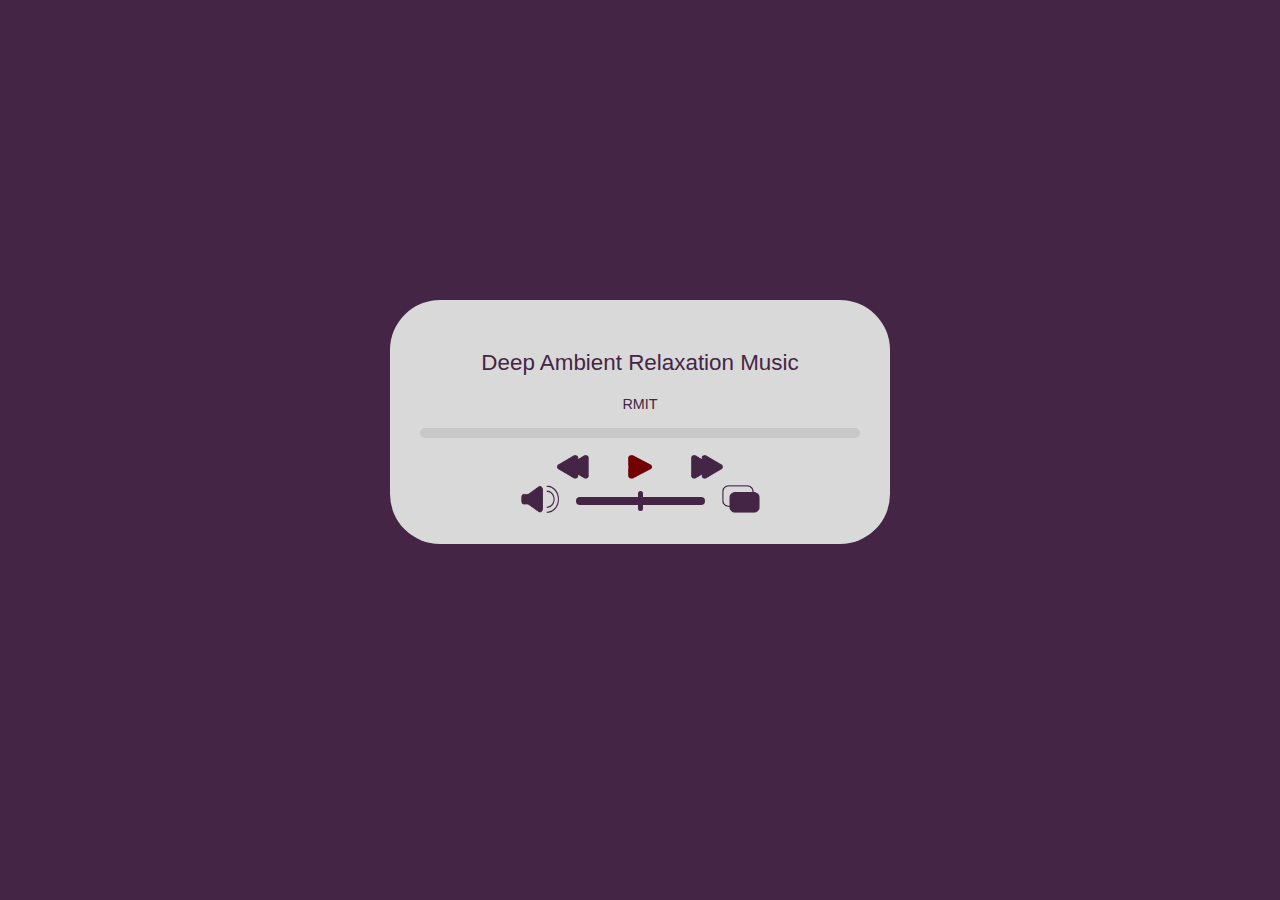
<file: assignment2/index.html>
<!DOCTYPE html>
<html lang="en">
  <head>
    <meta charset="UTF-8" />
    <meta name="viewport" content="width=device-width, initial-scale=1.0" />
    <title>Video player assignment</title>

    <link
      rel="apple-touch-icon"
      sizes="180x180"
      href="/assignment2/assets/images/favcon/apple-touch-icon.png"
    />
    <link
      rel="icon"
      type="image/png"
      sizes="32x32"
      href="/assignment2/assets/images/favcon/favicon-32x32.png"
    />
    <link
      rel="icon"
      type="image/png"
      sizes="16x16"
      href="/assignment2/assets/images/favcon/favicon-16x16.png"
    />
    <link
      rel="manifest"
      href="/assignment2/assets/images/favcon/site.webmanifest"
    />

    <link rel="stylesheet" href="reset.css" />
    <link rel="stylesheet" href="style.css" />
    <script src="script.js" defer></script>
  </head>
  <body>
    <div class="audio-player">
      <div class="player-content">
        <audio
          src="https://ia801507.us.archive.org/33/items/interactive-media-assignment-2-sound/InteractiveMediaAssignment2Sound.mp3"
          id="my-audio"
        ></audio>
        <section class="audio-info">
          <!-- in this section, we display the name of the audio and current playtime -->
          <h1 id="audio-name"></h1>
          <h2 id="audio-artist"></h2>
          <!-- <h1>Current playtime: <span id="audio-time">0.00</span></h1> -->
        </section>
        <div class="progress-bar">
          <span id="progress-bar-fill"></span>
        </div>
        <section class="audio-controls">
          <section class="row1">
            <button id="back-button">
              <img
                id="back-img"
                src="/assignment2/assets/images/back.png"
                alt="Back Button"
                width="32"
                height="24"
              />
            </button>
            <button id="play-pause-button">
              <img
                id="play-pause-img"
                src="/assignment2/assets/images/play.png"
                alt="Play Button"
                width="24"
                height="24"
              />
            </button>
            <button id="forward-button">
              <img
                id="forward-img"
                src="/assignment2/assets/images/next.png"
                alt="Play Button"
                width="32"
                height="24"
              />
            </button>
          </section>
          <section class="row2">
            <button id="volume-button">
              <img
                id="volume-img"
                src="/assignment2/assets/images/sound.png"
                alt="Play Button"
                width="38"
                height="28"
              />
            </button>
            <div class="slider-container">
              <input
                type="range"
                id="volumeSlider"
                value="50"
                min="0"
                max="100"
                step="10"
              />
            </div>
            <button id="pipButton">
              <img
                id="pip-img"
                src="/assignment2/assets/images/pip.png"
                alt="Play Button"
                width="38"
                height="28"
              />
            </button>
          </section>
        </section>
      </div>
    </div>
  </body>
</html>
</file>
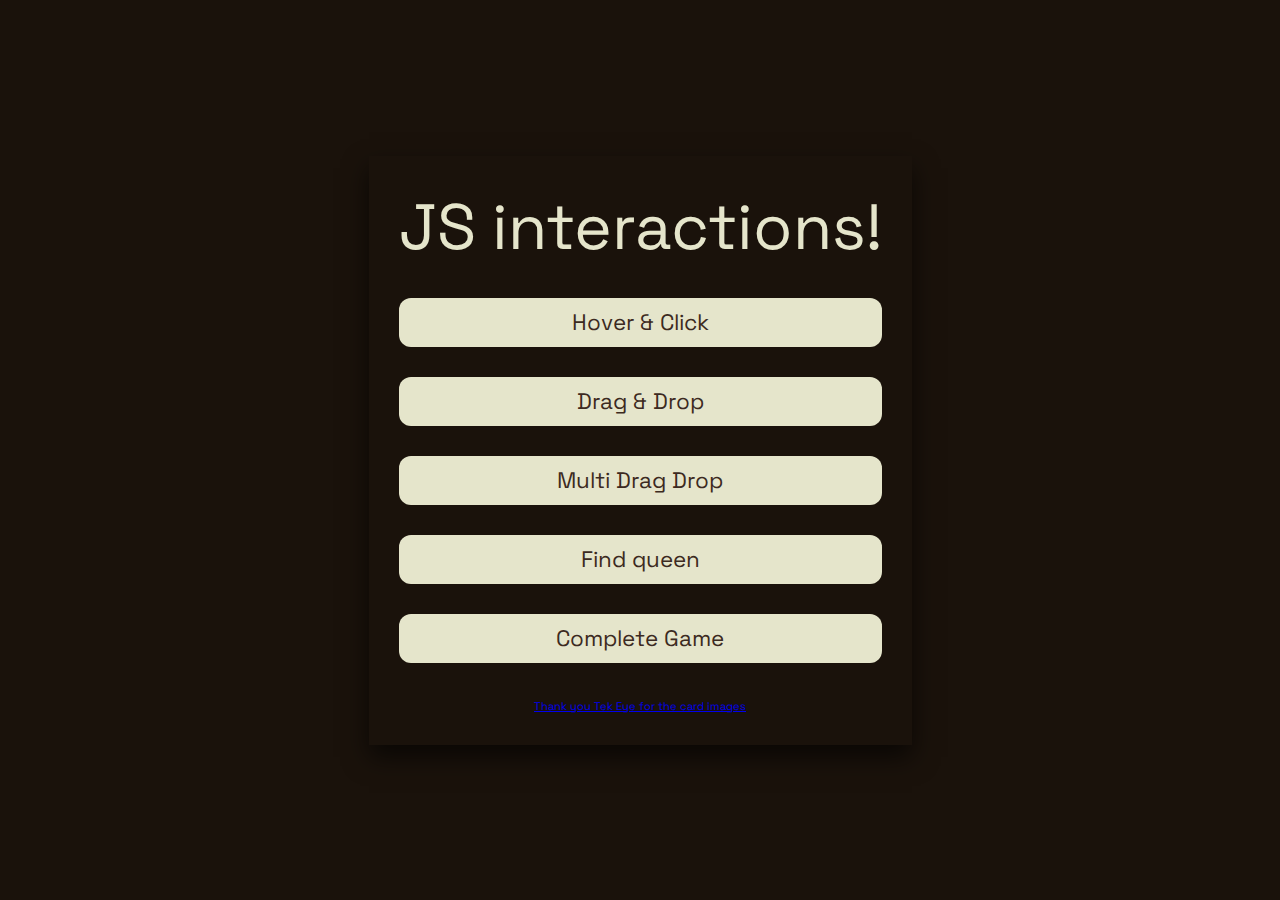
<file: week10/index.html>
<!DOCTYPE html>
<html lang="en">
  <head>
    <meta charset="UTF-8" />
    <meta name="viewport" content="width=device-width, initial-scale=1.0" />
    <title>Cards</title>
    <link rel="preconnect" href="https://fonts.googleapis.com" />
    <link rel="preconnect" href="https://fonts.gstatic.com" crossorigin />
    <link
      href="https://fonts.googleapis.com/css2?family=Luckiest+Guy&family=Space+Grotesk&display=swap"
      rel="stylesheet"
    />
    <link rel="stylesheet" href="reset.css" />
    <link rel="stylesheet" href="style.css" />
    <script src="script.js" defer></script>
  </head>
  <body>
    <div id="button-container">
      <h1>JS interactions!</h1>
      <button id="hoverclick-button">Hover & Click</button>
      <button id="dragdrop-button">Drag & Drop</button>
      <button id="multidragdrop-button">Multi Drag Drop</button>
      <button id="findqueen-button">Find queen</button>
      <button id="completegame-button">Complete Game</button>
      <p>
        <a href="https://www.tekeye.uk/playing_cards/svg-playing-cards"
          >Thank you Tek Eye for the card images</a
        >
      </p>
    </div>
  </body>
</html>
</file>
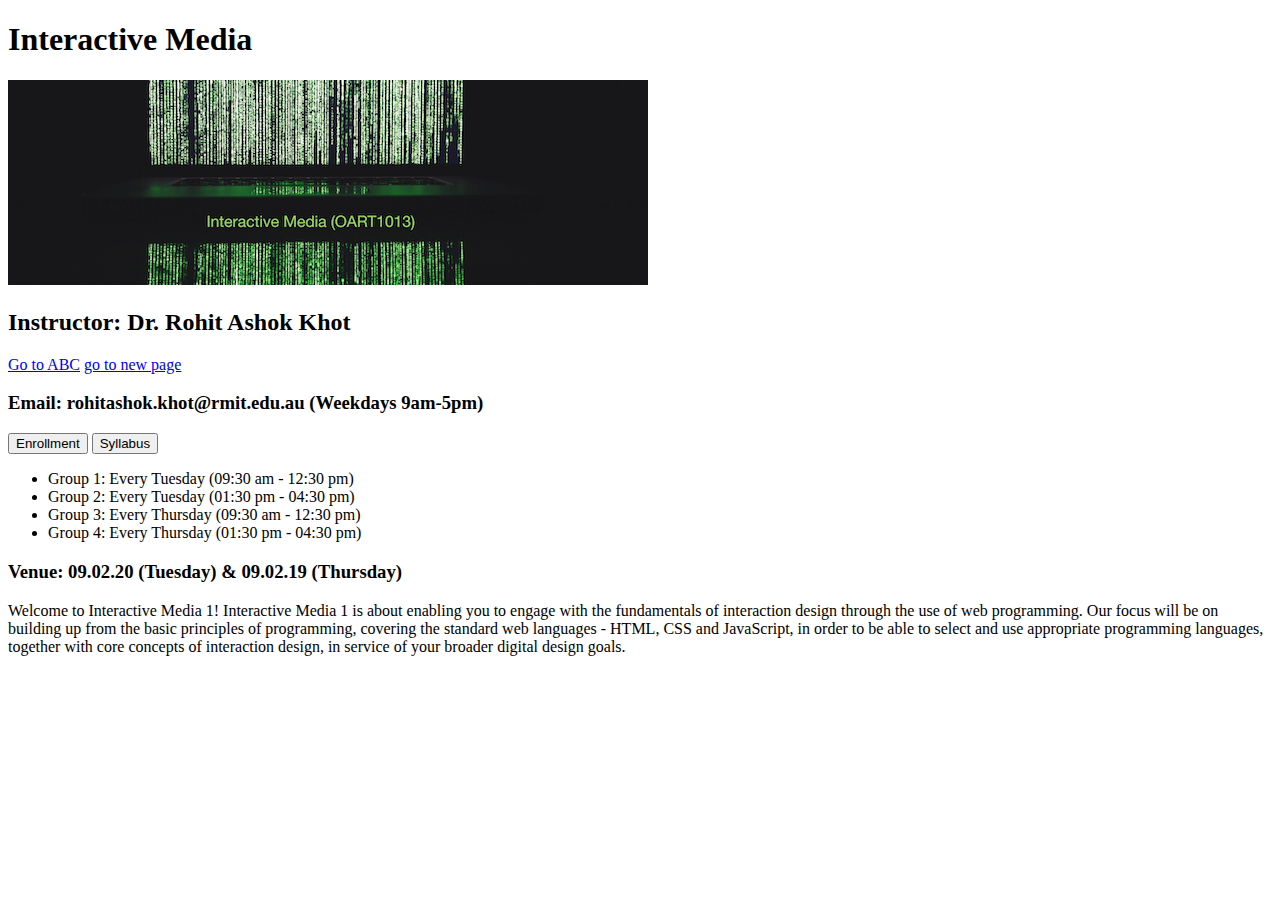
<file: week2/index.html>
<!DOCTYPE html>
<html lang="en">
  <head>
    <meta charset="UTF-8" />
    <meta name="viewport" content="width=device-width, initial-scale=1.0" />
    <title>HTML practice</title>
    <link rel="apple-touch-icon" sizes="180x180" href="apple-touch-icon.png" />
    <link rel="icon" type="image/png" sizes="32x32" href="favicon-32x32.png" />
    <!-- <link rel="icon" type="image/png" sizes="16x16" href="favicon-16x16.png" /> -->
    <!-- <link rel="manifest" href="site.webmanifest" /> -->
  </head>
  <body>
    <h1>Interactive Media</h1>
    <img src="cover.png" alt="this is a cover image" />
    <h2>Instructor: Dr. Rohit Ashok Khot</h2>
    <a href="https://www.abc.net.au/">Go to ABC</a>

    <a href="about.html">go to new page</a>
    <h3>Email: rohitashok.khot@rmit.edu.au (Weekdays 9am-5pm)</h3>
    <button id="enrollment_btn">Enrollment</button>
    <button id="syllabus_btn">Syllabus</button>

    <ul>
      <li>Group 1: Every Tuesday (09:30 am - 12:30 pm)</li>
      <li>Group 2: Every Tuesday (01:30 pm - 04:30 pm)</li>
      <li>Group 3: Every Thursday (09:30 am - 12:30 pm)</li>
      <li>Group 4: Every Thursday (01:30 pm - 04:30 pm)</li>
    </ul>
    <h3>Venue: 09.02.20 (Tuesday) & 09.02.19 (Thursday)</h3>
    <p></p>
    Welcome to Interactive Media 1! Interactive Media 1 is about enabling you to
    engage with the fundamentals of interaction design through the use of web
    programming. Our focus will be on building up from the basic principles of
    programming, covering the standard web languages - HTML, CSS and JavaScript,
    in order to be able to select and use appropriate programming languages,
    together with core concepts of interaction design, in service of your
    broader digital design goals.
  </body>
</html>
</file>
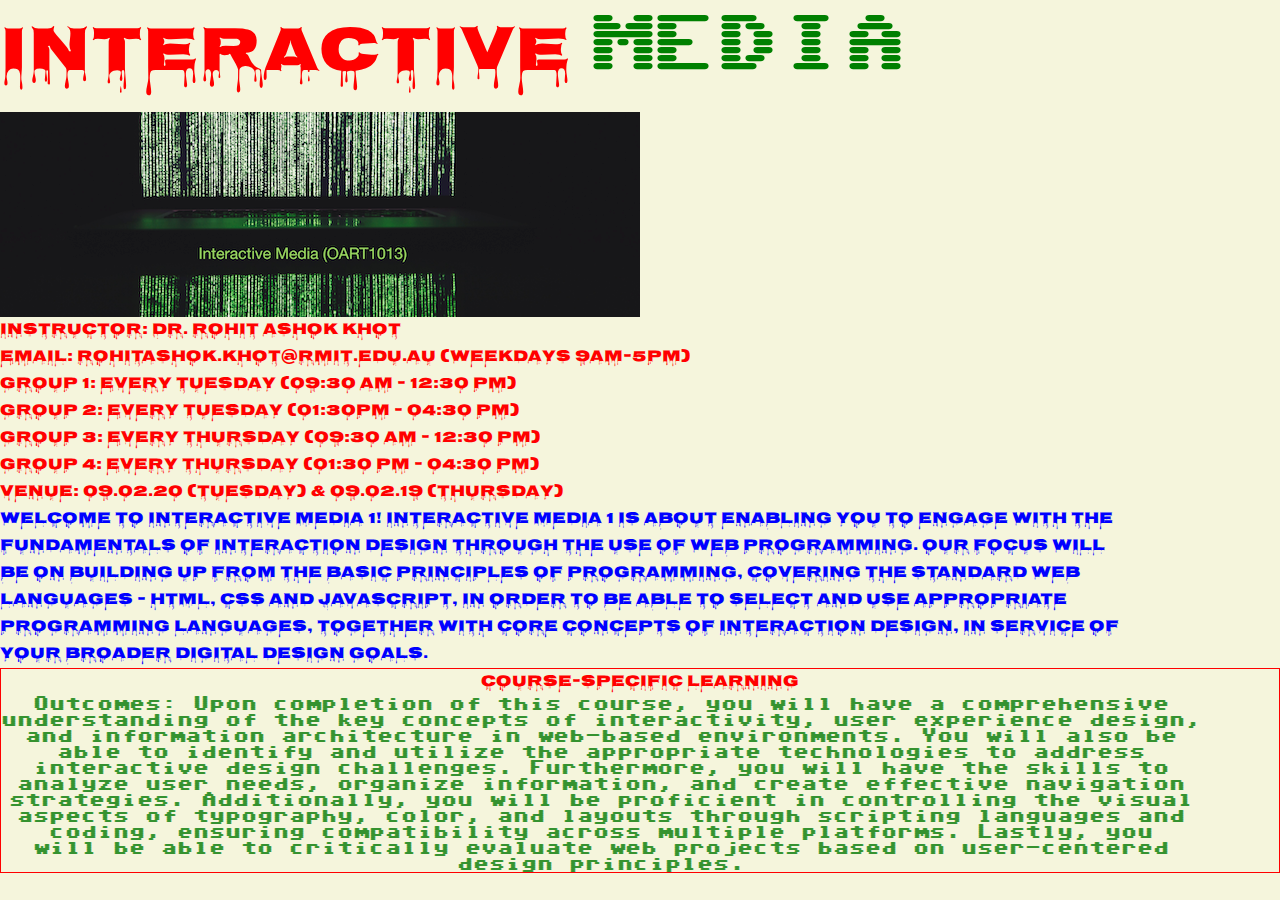
<file: week3/index.html>
<!DOCTYPE html>
<html lang="en">
  <head>
    <meta charset="UTF-8" />
    <meta name="viewport" content="width=device-width, initial-scale=1.0" />
    <title>Document</title>
    <link rel="preconnect" href="https://fonts.googleapis.com" />
    <link rel="preconnect" href="https://fonts.gstatic.com" crossorigin />
    <link
      href="https://fonts.googleapis.com/css2?family=Nosifer&display=swap"
      rel="stylesheet"
    />
    <link
      href="https://fonts.googleapis.com/css2?family=Kalnia+Glaze:wght@100..700&family=Nosifer&family=Sixtyfour&display=swap"
      rel="stylesheet"
    />
    <link rel="stylesheet" href="reset.css" />
    <link rel="stylesheet" href="style.css" />
  </head>
  <body>
    <h1>Interactive <span class="outcome">Media</span></h1>
    <img src="cover.png" alt="this is a cover image" />
    <h2>Instructor: Dr. Rohit Ashok Khot</h2>
    <h3>Email: rohitashok.khot@rmit.edu.au (Weekdays 9am-5pm)</h3>
    <!--shortcut to ul>li*4-->
    <!--CMND + / coments out -->
    <ul>
      <li>Group 1: Every Tuesday (09:30 am - 12:30 pm)</li>
      <li>Group 2: Every Tuesday (01:30pm - 04:30 pm)</li>
      <li>Group 3: Every Thursday (09:30 am - 12:30 pm)</li>
      <li>Group 4: Every Thursday (01:30 pm - 04:30 pm)</li>
    </ul>
    <h3>Venue: 09.02.20 (Tuesday) & 09.02.19 (Thursday)</h3>
    <p class="blue-color">
      Welcome to Interactive Media 1! Interactive Media 1 is about enabling you
      to engage with the fundamentals of interaction design through the use of
      web programming. Our focus will be on building up from the basic
      principles of programming, covering the standard web languages - HTML, CSS
      and JavaScript, in order to be able to select and use appropriate
      programming languages, together with core concepts of interaction design,
      in service of your broader digital design goals.
    </p>

    <section>
      <h3>Course-Specific Learning</h3>
      <p class="outcome">
        Outcomes: Upon completion of this course, you will have a comprehensive
        understanding of the key concepts of interactivity, user experience
        design, and information architecture in web-based environments. You will
        also be able to identify and utilize the appropriate technologies to
        address interactive design challenges. Furthermore, you will have the
        skills to analyze user needs, organize information, and create effective
        navigation strategies. Additionally, you will be proficient in
        controlling the visual aspects of typography, color, and layouts through
        scripting languages and coding, ensuring compatibility across multiple
        platforms. Lastly, you will be able to critically evaluate web projects
        based on user-centered design principles.
      </p>
    </section>
  </body>
</html>
</file>
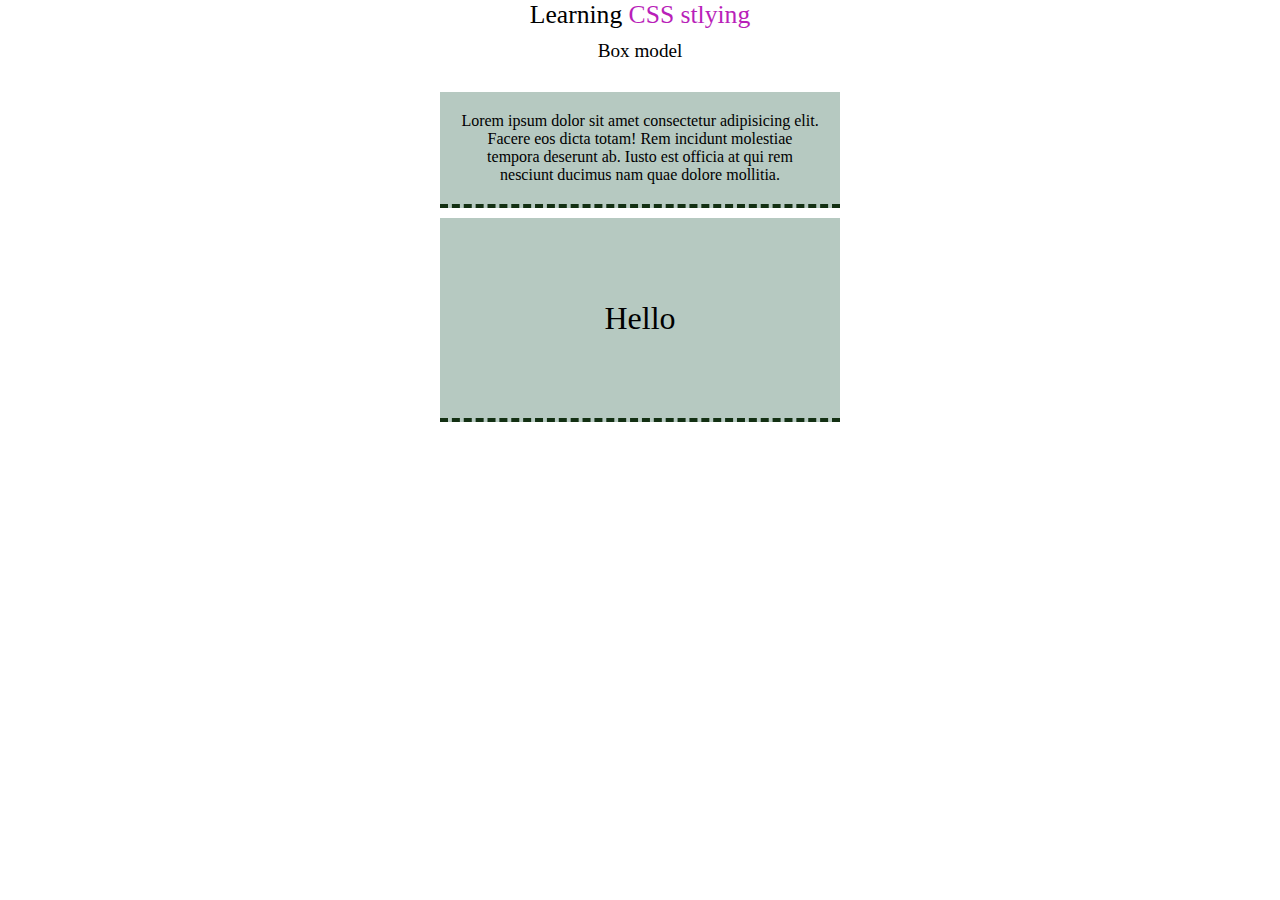
<file: week4/index.html>
<!DOCTYPE html>
<html lang="en">
  <head>
    <meta charset="UTF-8" />
    <meta name="viewport" content="width=device-width, initial-scale=1.0" />
    <title>Week 4, scc stuff</title>
    <link rel="stylesheet" href="reset.css" />
    <link rel="stylesheet" href="style.css" />
  </head>
  <body>
    <h1>Learning <span> CSS stlying</span></h1>
    <h2>Box model</h2>
    <!-- p>lorem30 -->
    <p>
      Lorem ipsum dolor sit amet consectetur adipisicing elit. Facere eos dicta
      totam! Rem incidunt molestiae tempora deserunt ab. Iusto est officia at
      qui rem nesciunt ducimus nam quae dolore mollitia.
    </p>

    <p class="vcenter">
      <!-- Lorem ipsum dolor sit amet consectetur, adipisicing elit. Quas odio libero
      quibusdam quae ut earum, deleniti aliquam iste nobis iure distinctio
      inventore doloribus molestiae beatae minus non dolorum eaque error
      eligendi! Facilis ipsa temporibus nemo nam voluptate numquam repudiandae
      nesciunt, quas debitis tempore odio dicta necessitatibus voluptates quos
      neque possimus culpa veritatis sed, inventore quod? Nulla commodi
      veritatis ipsa adipisci deleniti nihil eaque! Ad, corporis minus aliquam
      culpa iusto nulla nam mollitia cupiditate, ut modi illo. Autem fugit ea
      perspiciatis error corrupti accusamus quasi, impedit praesentium
      distinctio et sit, porro tempora ratione expedita reprehenderit enim
      cumque culpa ipsa nesciunt. Quasi. -->
      Hello
    </p>
  </body>
</html>
</file>
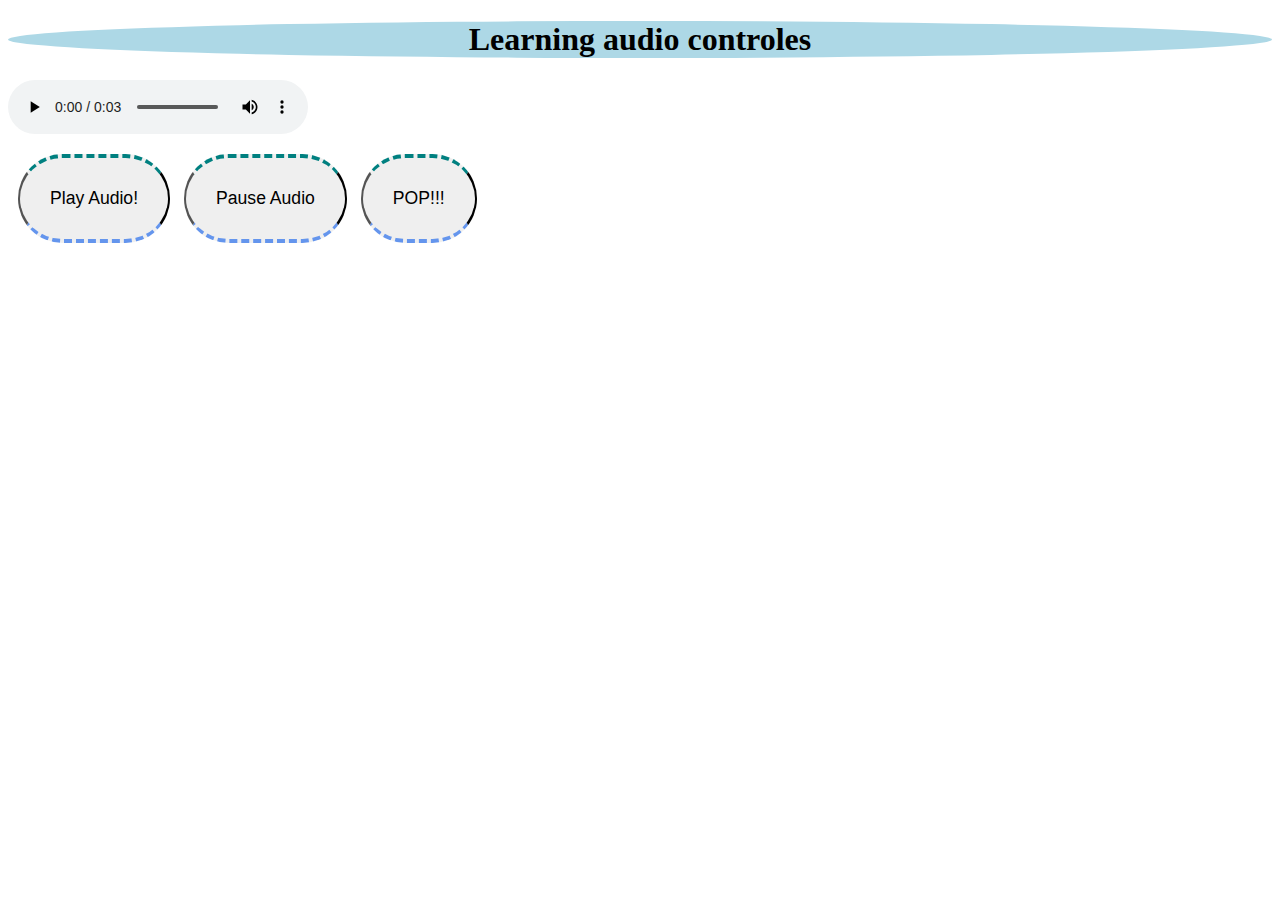
<file: week7/index.html>
<!DOCTYPE html>
<html lang="en">
  <head>
    <meta charset="UTF-8" />
    <meta name="viewport" content="width=device-width, initial-scale=1.0" />
    <title>Document</title>
    <link rel="stylesheet" href="style.css" />
    <script src="script.js" defer></script>
  </head>
  <body>
    <h1>Learning audio controles</h1>
    <audio src="airport.mp3" controls id="airport-audio">
      your browser doesn't support audio :[
    </audio>
    <button id="play-button">Play Audio!</button>
    <button id="pause-button">Pause Audio</button>
    <button id="pop-button">POP!!!</button>
    <audio src="pop.mp3" id="pop-sound"></audio>
  </body>
</html>
</file>
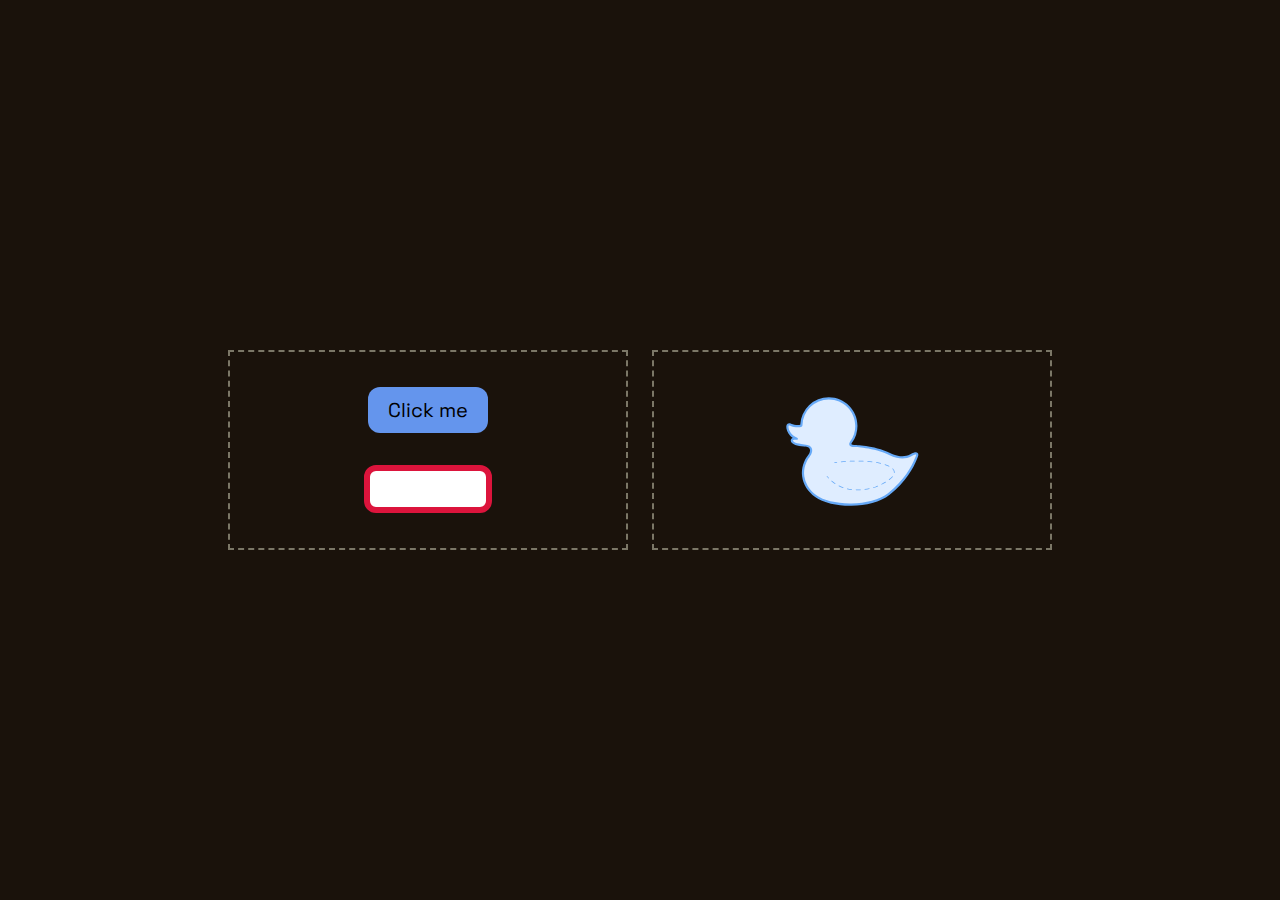
<file: week9/index.html>
<!DOCTYPE html>
<html lang="en">
  <head>
    <meta charset="UTF-8" />
    <meta name="viewport" content="width=device-width, initial-scale=1.0" />
    <title>CSS animations</title>
    <link rel="preconnect" href="https://fonts.googleapis.com" />
    <link rel="preconnect" href="https://fonts.gstatic.com" crossorigin />
    <link
      href="https://fonts.googleapis.com/css2?family=Luckiest+Guy&family=Space+Grotesk&display=swap"
      rel="stylesheet"
    />
    <link rel="stylesheet" href="reset.css" />
    <link rel="stylesheet" href="style.css" />
    <script src="script.js" defer></script>
  </head>
  <body>
    <div class="outer">
      <button id="my-button">Click me</button>
      <input type="text" id="my-input" />
    </div>
    <div class="outer">
      <svg
        id="my-duck"
        width="150"
        height="150"
        viewBox="0 0 1024 1024"
        class="icon"
        xmlns="http://www.w3.org/2000/svg"
      >
        <path
          d="M913.88 548.4c-66.14 35.43-141.83-7.68-141.83-7.68-112.76-53.91-246.31-55.82-246.31-55.82-34.09-2.34-25.47-17.51-20.69-25.88.73-1.27 1.74-2.36 2.59-3.56a187.06 187.06 0 0 0 34.17-108.08c0-103.78-84.13-187.92-187.92-187.92C251 159.47 167.37 242.24 166 344.87c-1 3.81-42.28 9.32-73-5.06-40-18.71-25.08 73.65 42.35 95.45l-2.31-.1c-28.06-1.52-30.8 7.68-30.8 7.68s-16.14 29.75 83.13 38.37c31.39 2.72 35.71 8.11 42 16.64 11.92 16.14 3.57 39.25-12.15 59-44.53 55.77-71.84 180.68 49.78 270.85 103.12 76.47 377.65 79.95 497.37-15.13 108-85.76 156.72-170.47 185.79-241.14 3.9-9.54 31.84-58.43-34.28-23.03"
          fill="#DFEDFF"
          id="duck-icon"
        />
        <path
          d="M497.6 892c-45.54 0-90.26-4.72-129.91-13.76-44.48-10.13-81.54-25.54-107.18-44.55-51.15-37.93-81.9-86.48-88.93-140.4-7.75-59.47 14.44-111.93 37.79-141.21 5.94-7.45 24.37-33.06 12-49.83-5.31-7.2-8.24-11.16-36.63-13.62-49.83-4.32-79.54-14.77-88.3-31A20 20 0 0 1 95.31 440c1-2.48 3.9-7 12.58-9.9-25-17-39.75-43.45-43.46-65.14-2.49-14.57.26-25.73 7.75-31.43 4.34-3.31 12-6.08 24-.48 22.57 10.56 52.33 9.36 62.45 7.08A195.41 195.41 0 0 1 353.9 152c107.75 0 195.42 87.66 195.42 195.42a194.2 194.2 0 0 1-35.54 112.4c-.39.55-.8 1.09-1.22 1.62a14 14 0 0 0-1 1.35c-1.33 2.32-4.44 7.76-3.45 9.6.09.16 2.3 4 18 5.07 3.19.06 35.67.78 81.68 7.77 43.83 6.66 108.47 20.53 167.55 48.77l.48.25c.72.41 73 40.58 134.58 7.58l3.54 6.61-3.54-6.61c26.78-14.35 41.69-17.16 49.86-9.43 10 9.45 1.46 27.71-3.64 38.63-.64 1.38-1.2 2.56-1.5 3.3C930.2 634.73 883.66 725.8 767 818.44c-29.48 23.42-68.66 41.78-116.44 54.6-43.33 11.62-92.79 18.16-143 18.92q-4.99.04-9.96.04M108.93 446.26c-.19.58-.51 2.28 1 4.7 3.12 5.13 16.77 17.6 76.12 22.75 31.67 2.75 39.06 8.37 47.4 19.66 12.64 17.12 8 42.58-12.32 68.09-21.43 26.87-41.79 75.1-34.65 129.91a171.55 171.55 0 0 0 23.39 66.51c14.09 23.45 34.14 44.91 59.6 63.79 48 35.59 139.14 56.78 237.88 55.29 49-.74 97.21-7.11 139.36-18.41 45.79-12.28 83.13-29.73 111-51.86C871.59 716.23 917 627.47 941.2 568.58c.43-1.06 1-2.33 1.78-3.94a113 113 0 0 0 5.47-13.25c1.59-5 1.45-7.32 1.31-8.1-1.55-.37-8.86-.86-32.33 11.71-28.67 15.36-63.59 18.86-101 10.14a197.4 197.4 0 0 1-47.86-17.77c-109.85-52.44-241.64-55-243-55h-.4c-16.57-1.14-26.21-5.26-30.34-13-4.9-9.16.67-18.89 3.66-24.12a26 26 0 0 1 2.2-3.16c.26-.33.52-.66.76-1a179.26 179.26 0 0 0 32.8-103.76C534.32 247.9 453.38 167 353.9 167a180.41 180.41 0 0 0-180.38 178 7.5 7.5 0 0 1-.25 1.83 9.3 9.3 0 0 1-5.5 6c-9.4 4.38-48.35 7.63-77.94-6.22-3.92-1.83-7.12-2.27-8.56-1.18-2.11 1.61-3.65 7.6-2.05 17 3.4 19.92 21.78 53.87 58.44 65.72a7.5 7.5 0 0 1-2.66 14.59l-2.31-.1c-17.46-.94-22.63 2.51-23.63 3.37zm-.09.14"
          fill="#66A9F7"
        />
        <path
          d="M393.54 600.36a2.5 2.5 0 0 1-.35-5c.05 0 5.5-.79 14.94-1.9a2.5 2.5 0 0 1 .58 5c-9.37 1.1-14.76 1.87-14.82 1.88zm156.74 186.5c-3.57 0-7.16-.05-10.67-.16a2.5 2.5 0 1 1 .15-5c9.75.29 19.84.17 29.92-.36a2.5 2.5 0 0 1 .26 5c-6.58.35-13.2.52-19.66.52m-40.63-2.39h-.3a302 302 0 0 1-29.93-5.15 2.5 2.5 0 0 1 1.1-4.88 297 297 0 0 0 29.43 5.06 2.5 2.5 0 0 1-.3 5zm90.17-.83a2.5 2.5 0 0 1-.31-5 420 420 0 0 0 29.56-4.86 2.5 2.5 0 0 1 1 4.9c-9.89 2-20 3.65-29.92 4.92zm59.05-11.93a2.5 2.5 0 0 1-.68-4.91c9.47-2.67 14.94-4.66 15-4.68s5.09-2 13.08-5.51a2.5 2.5 0 0 1 2 4.58c-8.1 3.56-13.28 5.59-13.33 5.61-.28.1-5.73 2.09-15.4 4.82a2.5 2.5 0 0 1-.67.09M451 771.14a2.5 2.5 0 0 1-.82-.14 253 253 0 0 1-28.09-11.65 2.5 2.5 0 1 1 2.19-4.49 248 248 0 0 0 27.53 11.42 2.5 2.5 0 0 1-.82 4.86zm263.58-22.69a2.5 2.5 0 0 1-1.14-4.73c9.37-4.78 18.21-9.68 26.25-14.54a2.5 2.5 0 0 1 2.59 4.28c-8.15 4.92-17.09 9.87-26.56 14.71a2.5 2.5 0 0 1-1.14.28M397 744.72a2.5 2.5 0 0 1-1.37-.41 239 239 0 0 1-24.3-18.31 2.5 2.5 0 0 1 3.25-3.8 234 234 0 0 0 23.8 17.91 2.5 2.5 0 0 1-1.37 4.59zm369-27.78a2.5 2.5 0 0 1-1.52-4.48 135.6 135.6 0 0 0 21.63-20.14 2.5 2.5 0 0 1 3.84 3.2 140.5 140.5 0 0 1-22.43 20.91 2.5 2.5 0 0 1-1.52.51m34.69-47.28h-.2a2.5 2.5 0 0 1-2.29-2.69c.06-.75.09-1.5.09-2.24 0-7.94-3.54-15.6-10.52-22.75a2.5 2.5 0 1 1 3.58-3.49c7.92 8.12 11.94 16.95 11.94 26.24 0 .87 0 1.76-.11 2.64a2.5 2.5 0 0 1-2.51 2.28zm-35.75-44.08a2.5 2.5 0 0 1-1.14-.28l-1.44-.73a224 224 0 0 0-26-10.88A2.5 2.5 0 0 1 738 609a229 229 0 0 1 26.55 11.13l1.49.75a2.5 2.5 0 0 1-1.14 4.73zm-56.63-20.28a2.5 2.5 0 0 1-.6-.07c-9.21-2.27-19.07-4.32-29.33-6.1a2.5 2.5 0 0 1 .85-4.93c10.37 1.79 20.35 3.87 29.67 6.17a2.5 2.5 0 0 1-.6 4.93zm-269.93-10a2.5 2.5 0 0 1-.23-5c9.94-.92 20.07-1.74 30.09-2.44a2.5 2.5 0 0 1 .35 5c-10 .7-20.07 1.51-30 2.43zm210.6-.46h-.29c-9.56-1.12-19.62-2.06-29.9-2.81a2.5 2.5 0 0 1 .36-5c10.35.75 20.49 1.71 30.12 2.83a2.5 2.5 0 0 1-.29 5zm-150.48-3.69a2.5 2.5 0 0 1-.12-5c10.16-.48 20.31-.83 30.18-1a2.5 2.5 0 1 1 .11 5c-9.83.22-19.94.57-30.05 1zm90.38-.71h-.09c-9.73-.35-19.84-.55-30-.6a2.5 2.5 0 0 1 0-5c10.26.05 20.42.26 30.2.61a2.5 2.5 0 0 1-.09 5zM351.56 705.86a2.5 2.5 0 0 1-1.85-.81c-3.37-3.69-6.69-7.55-9.88-11.48a2.5 2.5 0 1 1 3.88-3.15c3.13 3.86 6.39 7.65 9.69 11.26a2.5 2.5 0 0 1-1.85 4.19z"
          fill="#66A9F7"
        />
      </svg>
    </div>
  </body>
</html>
</file>
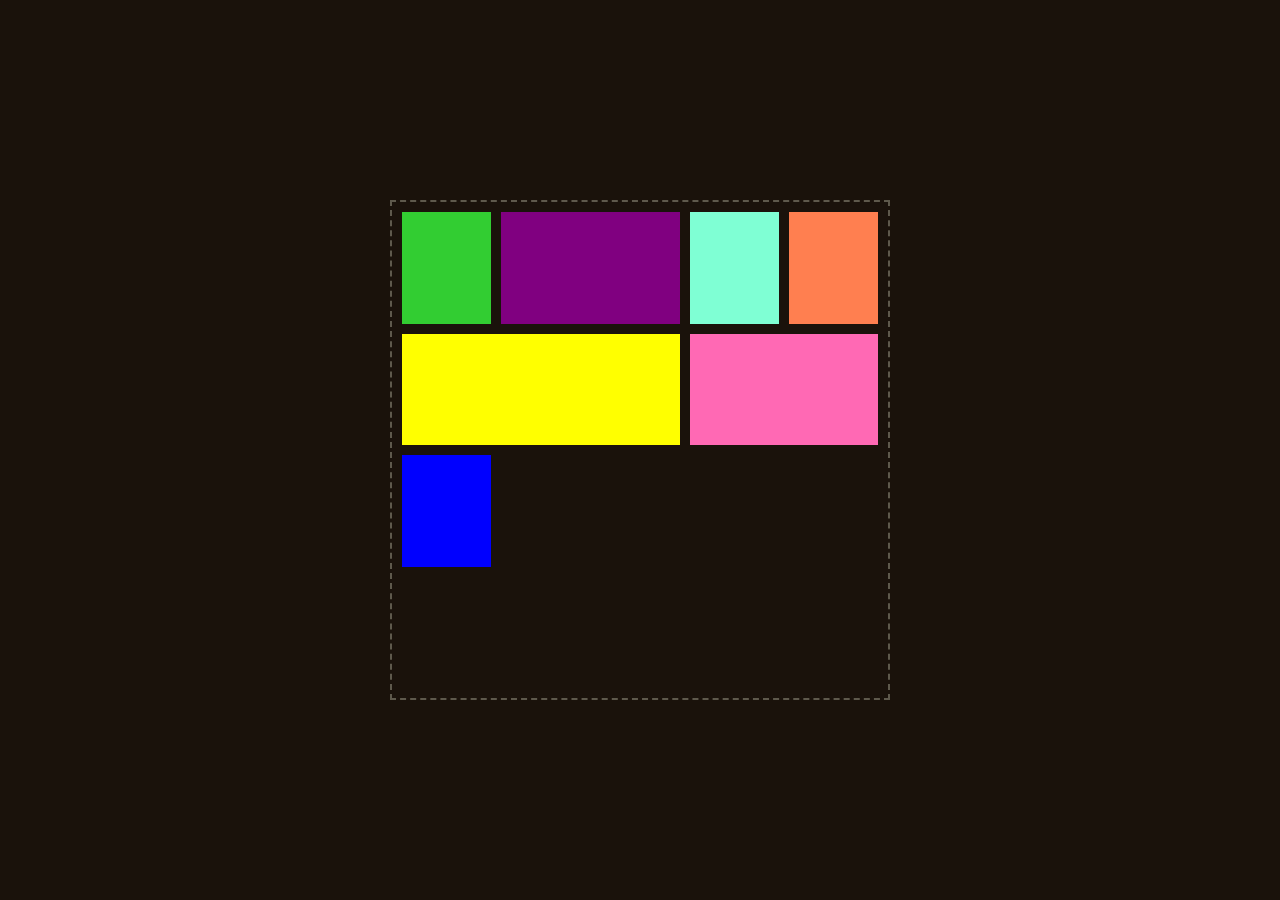
<file: week4/grid/index.html>
<!DOCTYPE html>
<html lang="en">
  <head>
    <meta charset="UTF-8" />
    <meta name="viewport" content="width=device-width, initial-scale=1.0" />
    <title>Grid example</title>
    <link rel="preconnect" href="https://fonts.googleapis.com" />
    <link rel="preconnect" href="https://fonts.gstatic.com" crossorigin />
    <link
      href="https://fonts.googleapis.com/css2?family=Luckiest+Guy&family=Space+Grotesk&display=swap"
      rel="stylesheet"
    />
    <link rel="stylesheet" href="reset.css" />
    <link rel="stylesheet" href="style.css" />
  </head>
  <body>
    <div id="grid-container">
      <div id="box1"></div>
      <div id="box2"></div>
      <div id="box3"></div>
      <div id="box4"></div>
      <div id="box5"></div>
      <div id="box6"></div>
      <div id="box7"></div>
    </div>
  </body>
</html>
</file>
<file: assignment2/style.css>
:root {
  --maincolor: #452545;
  --secondarycolor: #604060;
  --mainwhite: #d9d9d9;
  /* note that images use colours that cannot be altered */
}

body {
  background-color: var(--maincolor);
  display: flex;
  margin: auto;
  max-width: 1000px;
  flex-direction: column;
  justify-content: space-around;
  align-items: center;
  /* font */
  font-family: "Space Grotesk", sans-serif;
  font-optical-sizing: auto;
  font-weight: 400;
  font-style: normal;
  text-align: center;
  font-size: 1.1rem;
}

.player-content {
  background-color: var(--mainwhite);
  border-radius: 50px;
  padding: 30px;
  display: flex;
  flex-direction: column;
  justify-content: center;
  gap: 1rem;
}

.audio-player {
  height: 300px;
  min-width: 500px;
}

img {
  cursor: pointer;
}

button {
  border: 0;
  background-color: var(--mainwhite);
  padding-inline: 1rem;
  border-radius: 10px;
  margin: 1px;
  padding: 1;
}

.UIimage {
  display: flex;
  flex-direction: column;
  align-items: center;
  border: 0;
  background-color: var(--mainwhite);
  padding-inline: 1rem;
  border-radius: 10px;
  margin: 10px;
  padding: 10px;
  border: 5px solid #d9d9d9;
}

.audio-controls button {
  padding: none;
  margin: none;
}

.audio-list {
  display: flex;
  flex-direction: column;
  gap: 1rem;
  /* width: 200px; */
  flex: 1;
}

.audio-info {
  display: flex;
  flex-direction: column;
}

#audio-name {
  font-size: 1.4rem;
  color: var(--maincolor);
}

#audio-artist {
  font-size: 0.9rem;
  color: var(--maincolor);
}

.progress-bar {
  width: 100%;
  height: 10px;
  border-radius: 5px;
  background-color: #c8c8c8;
  overflow: hidden;
}

.progress-bar span {
  display: block;
  height: 100%;
  border-radius: 5px;
  background-color: var(--maincolor);
  width: 0;
  transition: width 0.5s ease;
}

#volumeSlider {
  -webkit-appearance: none;
  height: 8px;
  border-radius: 5px;
  background: var(--maincolor);
  /* margin-right: 15px; */
}

#volumeSlider::-webkit-slider-thumb {
  -webkit-appearance: none;
  appearance: none;
  border-radius: 5px;
  width: 5px;
  height: 20px;
  background: var(--maincolor);
}

#volumeSlider::-webkit-slider-thumb:hover {
  cursor: pointer;
  height: 30px;
}

.row2 {
  display: flex;
  flex-direction: row;
  align-items: center;
  justify-content: center;
}

.slider-container {
  display: inline;
}

#pipButton {
  opacity: 100%;
}

#contentManager {
  width: 500px;
  min-height: 400px;
  border-radius: 50px;
  background-color: var(--mainwhite);
}
h1 {
  padding: 20px;
  font-size: 2rem;
  color: var(--maincolor);
}

.album {
  width: 100px;
  height: 100px;
  background-color: var(--secondarycolor);
  border-radius: 10px;
}

#albumGrid {
  display: inline-grid;
  grid-template-columns: 1fr 1fr 1fr 1fr;
  grid-template-rows: 0fr 0fr;
  gap: 1rem;
  color: var(--maincolor);
}

#mainUI {
  display: flex;
  flex-direction: row;
  align-items: center;
}

#playlist-button {
  background-color: var(--maincolor);
  margin: 10px;
  padding: 10px;
  border: 5px solid #d9d9d9;
  border-radius: 10px;
}
</file>
<file: week10/style.css>
/* ------- Basic setup --------------*/
body {
  background-color: #1a120b;
  display: flex;
  text-align: center;
  margin: auto;
  width: 100%;
  height: 100%;
  justify-content: space-around;
  align-items: center;
  font-family: "Space Grotesk", sans-serif;
  font-optical-sizing: auto;
  font-weight: 400;
  font-style: normal;
  color: #e5e5cb;
  /* color: #3c2a21; */
  font-size: 1.1rem;
  overflow-x: scroll;
  scroll-behavior: smooth;
  /* overflow: hidden; */
}

h1 {
  font-size: 4rem;
}

h2 {
  font-size: 1.4rem;
  margin-top: 10px;
}
button {
  background-color: #e5e5cb;
  padding: 10px 20px;
  font-size: 1.4rem;
  border-radius: 12px;
  border: none;
  color: #3c2a21;
  transition: scale 0.4s ease, background-color 0.4s ease;
  cursor: pointer;
}

button:hover {
  scale: 0.9;
  background-color: #e5e5cb9c;
}

#button-container {
  display: flex;
  flex-direction: column;
  gap: 30px;
  box-shadow: 0 12px 24px rgba(0, 0, 0, 0.623);
  /* width: 400px; */
  padding: 30px;
}

a {
  font-size: 0.7rem;
}
/* ------------------------------------------------- */

#welcome-screen,
#game-screen {
  display: flex;
  flex-direction: column;
  justify-content: space-around;
  align-items: center;
  min-width: 100vw;
  height: 100vh;
  scroll-behavior: smooth;
}

.info {
  background-color: rgba(0, 0, 0, 0.623);
  padding: 20px;
  border-radius: 12px;
}

section {
  min-width: 98vw;
  display: flex;
  justify-content: space-around;
  align-items: center;
}

.deck {
  display: flex;
  gap: 20px;
}

.card-container {
  width: 250px;
  height: 350px;
  text-align: center;
  display: flex;
  justify-content: center;
  align-items: center;
  border-radius: 12px;
  overflow: hidden;
  box-shadow: 0 12px 24px rgba(0, 0, 0, 0.4);
}

.dropbox {
  border: 1px dashed #e5e5cb30;
  box-shadow: 0 12px 24px rgba(0, 0, 0, 0.856);
}

.card {
  width: 100%;
  height: 100%;
  cursor: grab;
  position: relative;
  transition: rotate 0.8s ease;
  transform-style: preserve-3d;
  /* this is important the flip wont work without preserve-3d */
}

.card:hover {
  scale: 0.98;
}

.card-face {
  position: absolute;
  width: 100%;
  height: 100%;
  backface-visibility: hidden;
  border-radius: 12px;
  overflow: hidden;
}

.card-face img {
  width: 100%;
  height: 100%;
  object-fit: cover;
  display: block;
}

.flip {
  rotate: y 180deg;
}

#cover {
  cursor: pointer;
  transition: scale 0.4s ease;
}

#cover:hover {
  scale: 1.1;
}
</file>
<file: week3/style.css>
/* * {
  color: hotpink;
}
  */

body {
  background-color: beige;
  color: red;
  font-size: 1.5 rem;
  font-family: "nosifer-regular";
  font-family: "Nosifer", sans-serif;
  font-weight: 400;
  font-style: normal;
}

p {
  color: blue;
}

h1 {
  text-transform: uppercase;
  font-size: 4rem;
}
.outcome {
  color: green;
  font-family: "Sixtyfour", sans-serif;
  font-optical-sizing: auto;
  font-weight: 400;
  font-style: normal;
  font-variation-settings: "BLED" 0, "SCAN" 0;
}

section {
  text-align: center;
  border: 1px solid red;
}
</file>
<file: week4/style.css>
body {
  font-size: 1rem;
  text-align: center;
  margin: 0 auto;
  /* horizontal centering */
}

h1 {
  font-size: 1.6rem;
}

h2 {
  font-size: 1.2rem;
  margin-top: 10px;
  margin-bottom: 30px;
}

p {
  width: 400px;
  border-bottom: 4px dashed rgb(19, 48, 19);
  background-color: rgba(45, 101, 76, 0.348);
  padding: 20px;
  margin: auto;
  margin-bottom: 10px;
  /* padding: 20px 10px 10px 50px; */
}

.vcenter {
  font-size: 2rem;
  line-height: 160px;
  /* high - top padding - bottom padding */
  /* 200 - 20 - 20 = 160  ??? */
}

span {
  color: rgb(185, 31, 185);
  /*  span should be inline, dont -> display: block; */
}
</file>
<file: week7/style.css>
h1 {
  background-color: lightblue;
  border-radius: 50%;
  text-align: center;
}

audio {
  display: block;
  margin-bottom: 20px;
}

button {
  padding: 30px;
  font-size: 1.1rem;
  border-radius: 50px;
  border-bottom: 4px dashed cornflowerblue;
  border-top: 4px dashed teal;
  margin-left: 10px;
  cursor: pointer;
}

button:hover {
  scale: 1.1;
}

video {
  display: block;
  margin-bottom: 20px;
}

video {
  width: 600px;
  height: 400px;
}
</file>
<file: week9/style.css>
/* https://colorhunt.co/palette/1a120b3c2a21d5cea3e5e5cb */

body {
  background-color: #1a120b;
  display: flex;
  text-align: center;
  margin: auto;
  max-width: 1000px;
  justify-content: center;
  align-items: center;
  font-family: "Space Grotesk", sans-serif;
  font-optical-sizing: auto;
  font-weight: 400;
  font-style: normal;
  color: #e5e5cb;
  /* color: #3c2a21; */
  font-size: 1.1rem;
  gap: 1.5rem;
}

.outer {
  border: 2px dashed #e5e5cb7a;
  width: 400px;
  min-height: 200px;
  padding: 10px;
  display: flex;
  flex-direction: column;
  justify-content: center;
  align-items: center;
  gap: 2rem;
  opacity: 1;
  /* background-color: cornsilk; */
  transition: opacity 0.5s ease, transform 0.5s ease, background-color 0.5s ease;
}

button {
  padding: 10px 20px;
  font-size: 1.25rem;
  background-color: cornflowerblue;
  border-radius: 12px;
  border: none;
  cursor: pointer;
  transition: background-color 0.5s ease, scale 0.5s ease, rotate 0.5s ease;
}

button:hover {
  background-color: rgb(50, 100, 200);
  scale: 0.8;
  rotate: -10deg;
}

input {
  padding: 5px;
  font-size: 1.3rem;
  border-radius: 12px;
  width: 8rem;
  border: 6px solid crimson;
  transition: border-color 0.5s linear;
}

input:focus {
  border-color: coral;
}

#duck-icon {
  cursor: pointer;
  transition: fill 0.4s ease;
}

#duck-icon:hover {
  fill: #66a9f7;
}

#my-duck {
  cursor: pointer;
  transition: scale 0.4s ease;
}

#my-duck:hover {
  scale: 1.2;
}
</file>
<file: week4/grid/style.css>
/* https://colorhunt.co/palette/1a120b3c2a21d5cea3e5e5cb */

body {
  background-color: #1a120b;
  display: flex;
  text-align: center;
  margin: auto;
  max-width: 1000px;
  justify-content: center;
  align-items: center;
  font-family: "Space Grotesk", sans-serif;
  font-optical-sizing: auto;
  font-weight: 400;
  font-style: normal;
  /* color: #e5e5cb; */
  color: #3c2a21;
  font-size: 1.1rem;
}

#grid-container {
  border: 2px dashed #e5e5cb56;
  width: 500px;
  min-height: 500px;
  padding: 10px;
  display: grid;
  gap: 10px;
  grid-template-columns: 1fr 2fr 1fr 1fr;
  grid-template-rows: repeat(4, 1fr);
}

#box1 {
  background-color: limegreen;
}
#box2 {
  background-color: purple;
  /* grid-column: 2/4; */
}
#box3 {
  background-color: aquamarine;
}
#box4 {
  background-color: coral;
  /* grid-column: 1/3;
    grid-row: 2/5; */
}
#box5 {
  background-color: yellow;
  grid-column-start: 1;
  grid-column-end: 3;
}
#box6 {
  background-color: hotpink;
  grid-column: 3/5;
}

#box7 {
  background-color: blue;
}
</file>
